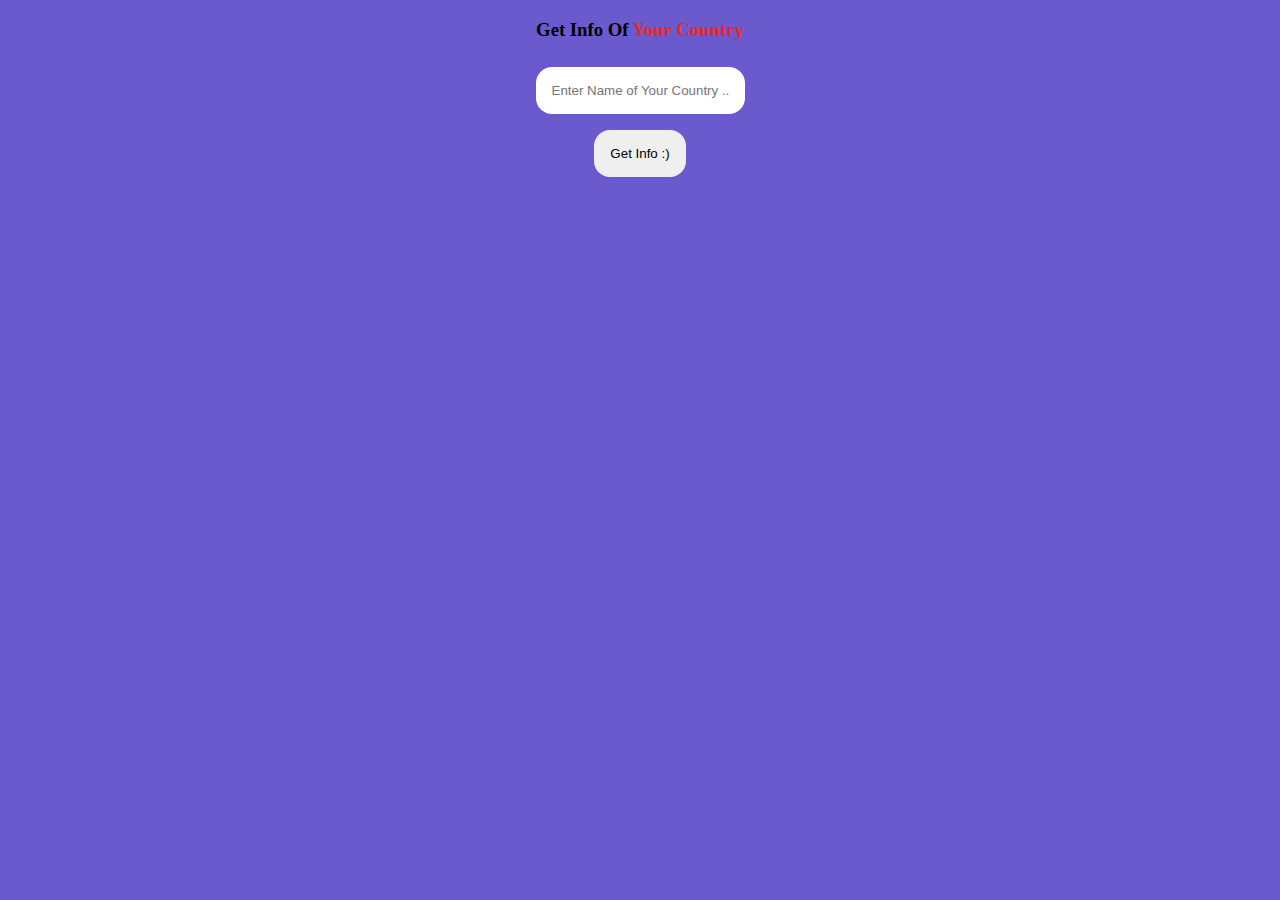
<file: index.html>
<!DOCTYPE html>
<html lang="en">
  <head>
    <meta charset="UTF-8" />
    <meta name="viewport" content="width=device-width, initial-scale=1.0" />
    <title>Get Info Your Country</title>
    <link rel="stylesheet" href="main.css" />
  </head>
  <body>
    <div class="head">
      <h3>get info of <span>your Country</span></h3>

      <input type="text" placeholder="Enter Name of Your Country ..." />
      <input type="button" value="Get Info :)" />
    </div>

    <table></table>
    <div class="Disclaimer"></div>

    <script src="main.js"></script>
  </body>
</html>
</file>
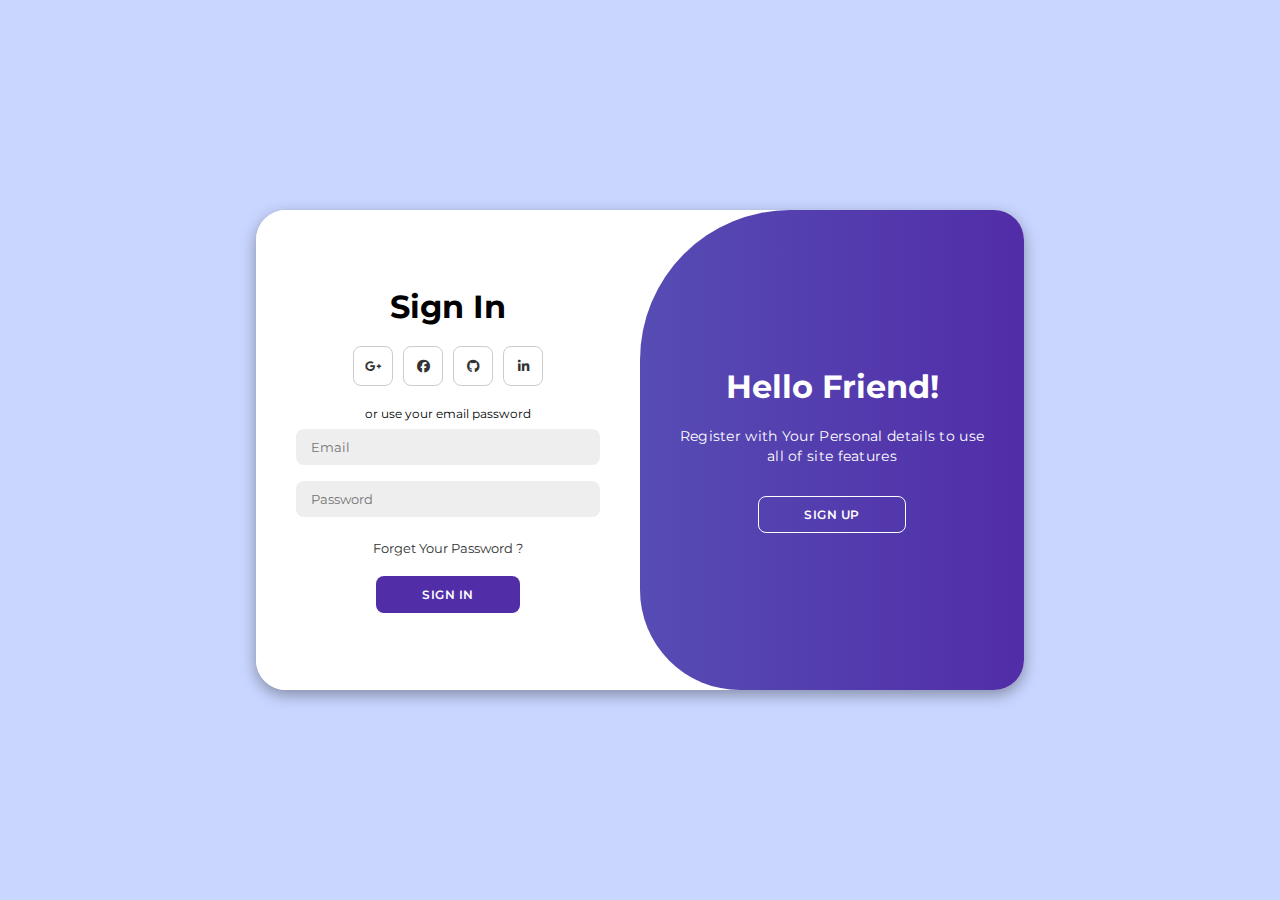
<file: login-page/index.html>
<!DOCTYPE html>
<html lang="en">
  <head>
    <meta charset="UTF-8" />
    <meta name="viewport" content="width=device-width, initial-scale=1.0" />
    <link
      rel="stylesheet"
      href="https://cdnjs.cloudflare.com/ajax/libs/font-awesome/6.4.2/css/all.min.css"
    />
    <link rel="stylesheet" href="style.css" />
    <title>Login | Sign up</title>
  </head>
  <body>
    <div id="message"></div>
    <div class="container" id="container">
      <div class="form-container sign-up">
        <form onsubmit="event.preventDefault()">
          <h1>Create Account</h1>
          <div class="social-icons">
            <a href="#" class="icons google">
              <i class="fa-brands fa-google-plus-g"></i>
            </a>

            <a href="#" class="icons facebook">
              <i class="fa-brands fa-facebook"></i>
            </a>

            <a href="#" class="icons github">
              <i class="fa-brands fa-github"></i>
            </a>

            <a href="#" class="icons linkedin">
              <i class="fa-brands fa-linkedin-in"></i>
            </a>
          </div>
          <span>or use your email for registration</span>

          <input type="text" placeholder="Name" id="create-name" />
          <input type="email" placeholder="Email" id="create-email" />
          <input type="password" placeholder="Password" id="create-pass" />
          <button id="btn-signIn">Sign Up</button>
        </form>
      </div>

      <div class="form-container sign-in">
        <form onsubmit="event.preventDefault()">
          <h1>Sign In</h1>
          <div class="social-icons">
            <a href="#" class="icons google">
              <i class="fa-brands fa-google-plus-g"></i>
            </a>

            <a href="#" class="icons facebook">
              <i class="fa-brands fa-facebook"></i>
            </a>

            <a href="#" class="icons github">
              <i class="fa-brands fa-github"></i>
            </a>

            <a href="#" class="icons linkedin">
              <i class="fa-brands fa-linkedin-in"></i>
            </a>
          </div>
          <span>or use your email password</span>

          <input type="email" placeholder="Email" id="login-email" />
          <input type="password" placeholder="Password" id="login-pass" />
          <a href="#">Forget Your Password ?</a>
          <button id="btn-login">Sign In</button>
        </form>
      </div>
      <div class="toggle-container">
        <div class="toggle">
          <div class="toggle-planel toggle-left">
            <h1>Welcome Back!</h1>
            <p>Enter Your Personal details to use all of site features</p>
            <button class="hidden" id="Login">Sign In</button>
          </div>

          <div class="toggle-planel toggle-right">
            <h1>Hello Friend!</h1>
            <p>
              Register with Your Personal details to use all of site features
            </p>
            <button class="hidden" id="Register">Sign Up</button>
          </div>
        </div>
      </div>
    </div>

    <script src="script.js"></script>
  </body>
</html>
</file>
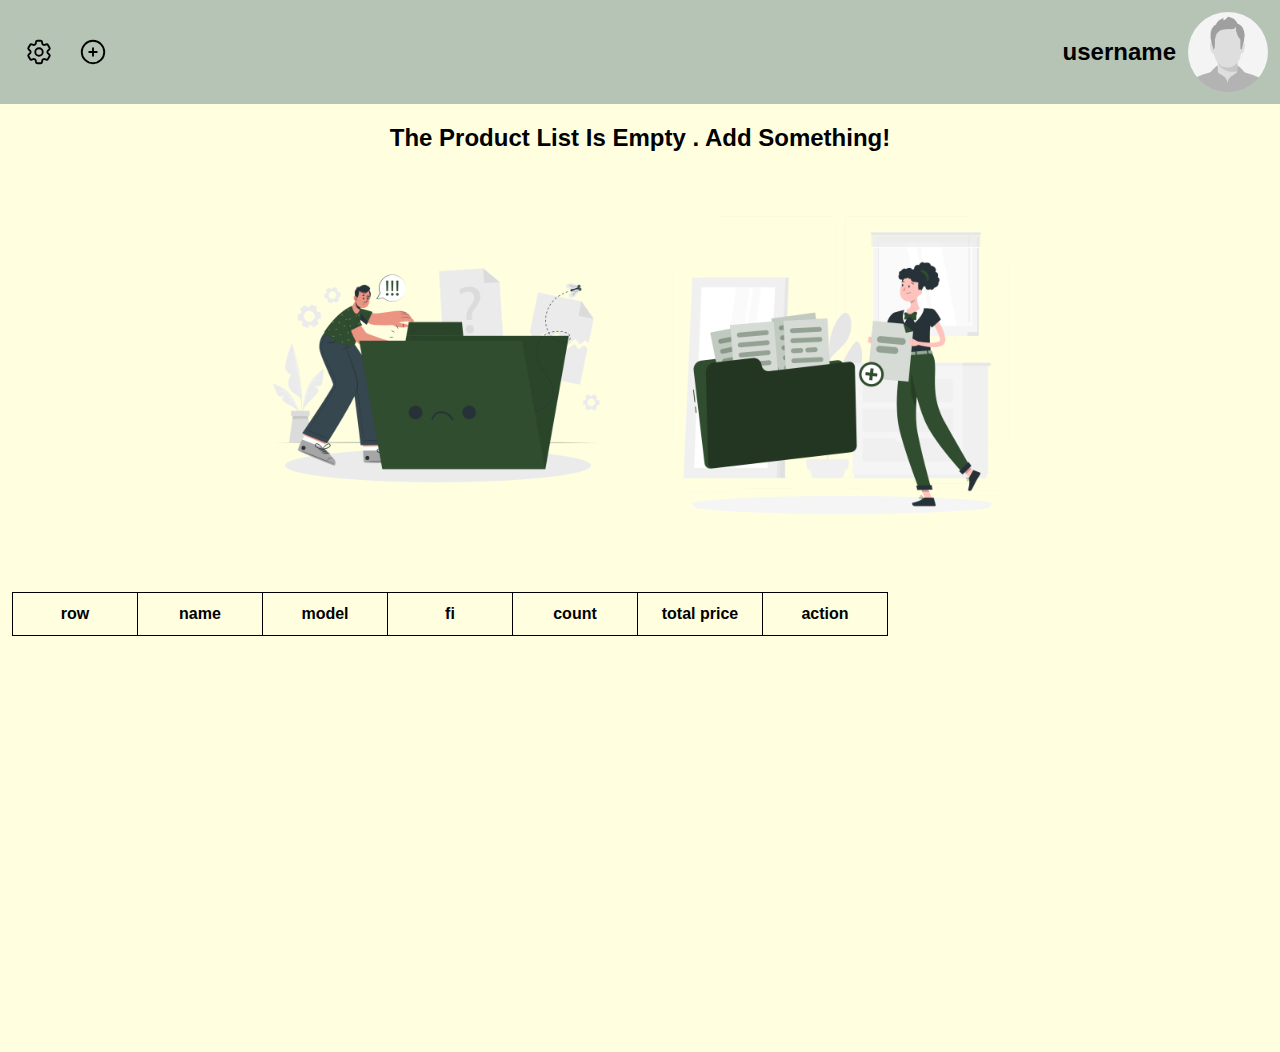
<file: user-interface/index.html>
<!DOCTYPE html>
<html lang="en">
  <head>
    <meta charset="UTF-8" />
    <meta name="viewport" content="width=device-width, initial-scale=1.0" />
    <link rel="stylesheet" href="main.css" />
    <title>User Panel</title>
  </head>
  <body>
    <div class="header">
      <div>
        <h2>username</h2>
        <img src="/img/noimg.png" alt="profile" />
      </div>

      <div class="svgsHeader">
        <svg
          id="icon-settings"
          xmlns="http://www.w3.org/2000/svg"
          fill="none"
          viewBox="0 0 24 24"
          stroke-width="1.5"
          stroke="currentColor"
          class="w-6 h-6"
        >
          <path
            stroke-linecap="round"
            stroke-linejoin="round"
            d="M9.594 3.94c.09-.542.56-.94 1.11-.94h2.593c.55 0 1.02.398 1.11.94l.213 1.281c.063.374.313.686.645.87.074.04.147.083.22.127.325.196.72.257 1.075.124l1.217-.456a1.125 1.125 0 0 1 1.37.49l1.296 2.247a1.125 1.125 0 0 1-.26 1.431l-1.003.827c-.293.241-.438.613-.43.992a7.723 7.723 0 0 1 0 .255c-.008.378.137.75.43.991l1.004.827c.424.35.534.955.26 1.43l-1.298 2.247a1.125 1.125 0 0 1-1.369.491l-1.217-.456c-.355-.133-.75-.072-1.076.124a6.47 6.47 0 0 1-.22.128c-.331.183-.581.495-.644.869l-.213 1.281c-.09.543-.56.94-1.11.94h-2.594c-.55 0-1.019-.398-1.11-.94l-.213-1.281c-.062-.374-.312-.686-.644-.87a6.52 6.52 0 0 1-.22-.127c-.325-.196-.72-.257-1.076-.124l-1.217.456a1.125 1.125 0 0 1-1.369-.49l-1.297-2.247a1.125 1.125 0 0 1 .26-1.431l1.004-.827c.292-.24.437-.613.43-.991a6.932 6.932 0 0 1 0-.255c.007-.38-.138-.751-.43-.992l-1.004-.827a1.125 1.125 0 0 1-.26-1.43l1.297-2.247a1.125 1.125 0 0 1 1.37-.491l1.216.456c.356.133.751.072 1.076-.124.072-.044.146-.086.22-.128.332-.183.582-.495.644-.869l.214-1.28Z"
          />
          <path
            stroke-linecap="round"
            stroke-linejoin="round"
            d="M15 12a3 3 0 1 1-6 0 3 3 0 0 1 6 0Z"
          />
        </svg>

        <svg
          xmlns="http://www.w3.org/2000/svg"
          fill="none"
          viewBox="0 0 24 24"
          stroke-width="1.5"
          stroke="currentColor"
          class="w-6 h-6"
          id="add-icon"
        >
          <path
            stroke-linecap="round"
            stroke-linejoin="round"
            d="M12 9v6m3-3H9m12 0a9 9 0 1 1-18 0 9 9 0 0 1 18 0Z"
          />
        </svg>
      </div>
    </div>
    <!-- ! Settings Window ------- -->

    <div class="settings">
      <ul>
        <svg
          xmlns="http://www.w3.org/2000/svg"
          fill="none"
          viewBox="0 0 24 24"
          stroke-width="1.5"
          stroke="currentColor"
          class="w-6 h-6 closeSettings"
          style="color: red"
        >
          <path
            stroke-linecap="round"
            stroke-linejoin="round"
            d="M6 18 18 6M6 6l12 12"
          />
        </svg>
        <li class="title">
          Colors Palet
          <ul>
            <li class="color-palet" data-color="Green">Green</li>
            <li class="color-palet" data-color="Blue">Blue</li>
            <li class="color-palet" data-color="Orange">Orange</li>
            <li class="color-palet" data-color="Red">Red</li>
          </ul>
        </li>

        <li class="title">
          Fonts
          <ul>
            <li class="li-font" data-font="Vazir">Vazir</li>
            <li class="li-font" data-font="serif">serif</li>
            <li class="li-font" data-font="sans-serif">sans-serif</li>
            <li class="li-font" data-font="monospace">monospace</li>
          </ul>
        </li>
        <li class="title">
          Dark Mode
          <ul>
            <li>
              <svg
                xmlns="http://www.w3.org/2000/svg"
                fill="none"
                viewBox="0 0 24 24"
                stroke-width="1.5"
                stroke="currentColor"
                class="w-6 h-6"
                id="moon-icon"
              >
                <path
                  stroke-linecap="round"
                  stroke-linejoin="round"
                  d="M21.752 15.002A9.72 9.72 0 0 1 18 15.75c-5.385 0-9.75-4.365-9.75-9.75 0-1.33.266-2.597.748-3.752A9.753 9.753 0 0 0 3 11.25C3 16.635 7.365 21 12.75 21a9.753 9.753 0 0 0 9.002-5.998Z"
                />
              </svg>
            </li>

            <li>
              <svg
                xmlns="http://www.w3.org/2000/svg"
                fill="none"
                viewBox="0 0 24 24"
                stroke-width="1.5"
                stroke="currentColor"
                class="w-6 h-6"
                id="sun-icon"
              >
                <path
                  stroke-linecap="round"
                  stroke-linejoin="round"
                  d="M12 3v2.25m6.364.386-1.591 1.591M21 12h-2.25m-.386 6.364-1.591-1.591M12 18.75V21m-4.773-4.227-1.591 1.591M5.25 12H3m4.227-4.773L5.636 5.636M15.75 12a3.75 3.75 0 1 1-7.5 0 3.75 3.75 0 0 1 7.5 0Z"
                />
              </svg>
            </li>
          </ul>
        </li>
        <li class="title" id="log-out-icon">
          <div class="flex">
            Log Out
            <svg
              xmlns="http://www.w3.org/2000/svg"
              fill="none"
              viewBox="0 0 24 24"
              stroke-width="1.5"
              stroke="currentColor"
              class="w-6 h-6"
            >
              <path
                stroke-linecap="round"
                stroke-linejoin="round"
                d="M15.75 9V5.25A2.25 2.25 0 0 0 13.5 3h-6a2.25 2.25 0 0 0-2.25 2.25v13.5A2.25 2.25 0 0 0 7.5 21h6a2.25 2.25 0 0 0 2.25-2.25V15m3 0 3-3m0 0-3-3m3 3H9"
              />
            </svg>
          </div>
        </li>
      </ul>
    </div>

    <div class="empty-show">
      <h2>The product list is empty . Add something!</h2>
      <img src="/img/No-data-cuate-green.png" alt="add" class="changer-img" />
      <img
        src="/img/Add-files-rafiki-green.png"
        alt="add"
        class="changer-img"
      />
    </div>

    <!-- ! Form ------- -->
    <div class="formDiv">
      <form action="#">
        <svg
          xmlns="http://www.w3.org/2000/svg"
          fill="none"
          viewBox="0 0 24 24"
          stroke-width="1.5"
          stroke="currentColor"
          class="w-6 h-6"
          id="closeIcon"
        >
          <path
            stroke-linecap="round"
            stroke-linejoin="round"
            d="M6 18 18 6M6 6l12 12"
          />
        </svg>
        <div class="product-inputs">
          <label for="name-Product">Product Name</label>
          <input type="text" name="name-Product" id="name-Product" />
        </div>
        <div class="product-inputs">
          <label for="model-Product">Product Model</label>
          <input type="text" name="model-Product" id="model-Product" />
        </div>
        <div class="product-inputs">
          <label for="price-Product">Product Price</label>
          <input type="text" name="price-Product" id="price-Product" />
        </div>
        <div class="product-inputs">
          <label for="count-Product">Product Count</label>
          <input type="text" name="count-Product" id="count-Product" />
        </div>
        <div class="product-inputs">
          <label class="noAllow">Product Total Price</label>
          <input type="text" name="total-Product" id="total-Product" />
        </div>
        <div class="product-inputs form-btns">
          <button type="submit" class="btn-form">Submit</button>
          <button type="reset" class="btn-form">Reset</button>
        </div>
      </form>
    </div>

    <!-- !----- Reset Window -->
    <div id="Reset-window">
      <h4 class="message-Window">
        Are you sure about resetting the form information?
      </h4>
      <div>
        <button class="yes">Yes</button>
        <button class="no">No</button>
      </div>
    </div>

    <!--! ---- Product List  -->

    <table>
      <tr>
        <th>row</th>
        <th>name</th>
        <th>model</th>
        <th>fi</th>
        <th>count</th>
        <th>total price</th>
        <th colspan="3">action</th>
      </tr>

      <!-- <tr>
        <td>1</td>
        <td>S24</td>
        <td>2024</td>
        <td>70_000_000</td>
        <td>10</td>
        <td>700_000_000</td>
        <td id="btn-delete-tab">Delete</td>
        <td id="btn-edit-tab">Edit</td>
        <td id="btn-sell-tab">Sell</td>
      </tr> -->
    </table>

    <div id="overlay"></div>
    <footer></footer>
    <script src="main.js"></script>
    <script src="dom.js"></script>
  </body>
</html>
</file>
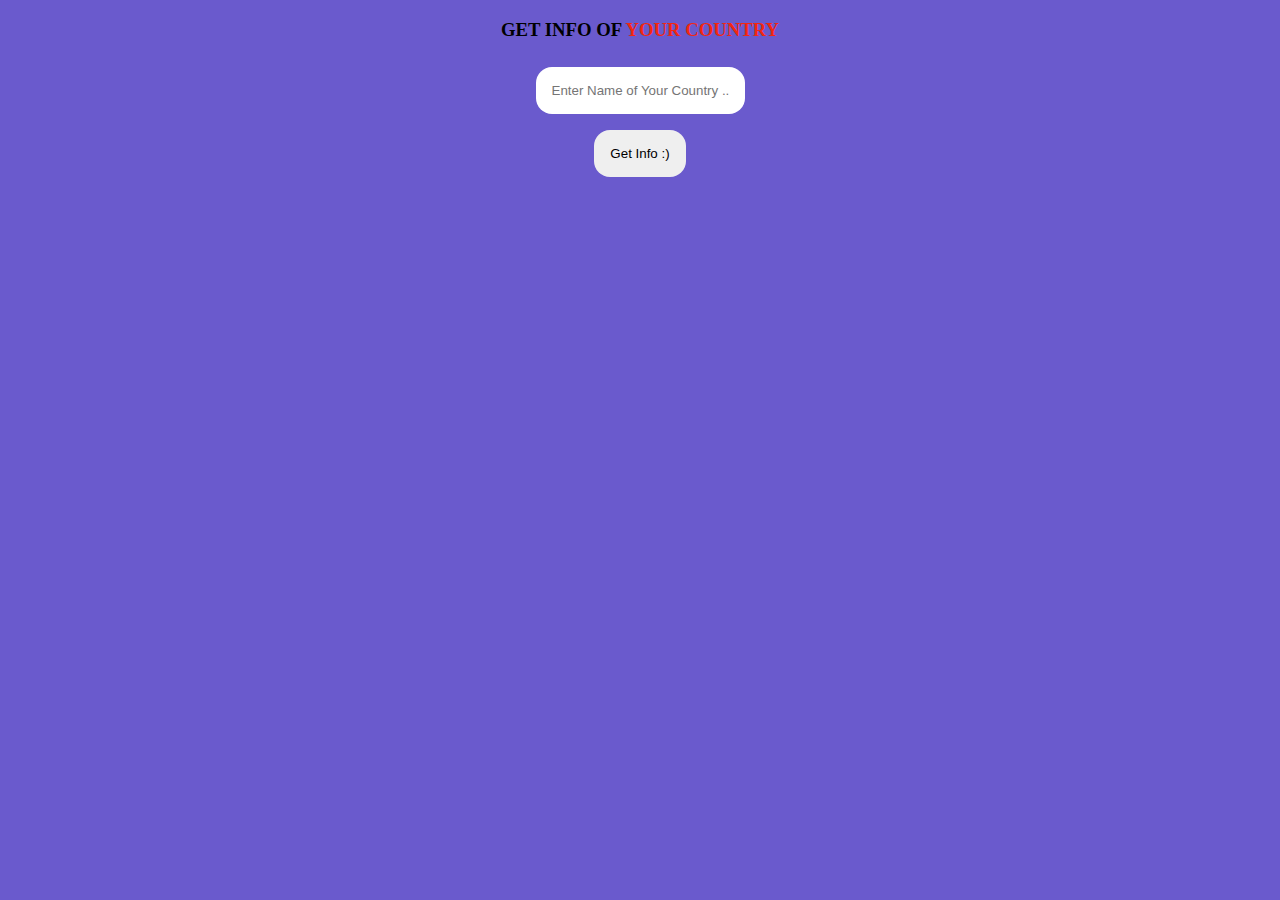
<file: api countries project/insex.html>
<!DOCTYPE html>
<html lang="en">
  <head>
    <meta charset="UTF-8" />
    <meta name="viewport" content="width=device-width, initial-scale=1.0" />
    <title>Get Info Your Country</title>
    <link rel="stylesheet" href="main.css" />
  </head>
  <body>
    <div class="head">
      <h3>get info of <span>your Country</span></h3>

      <input type="text" placeholder="Enter Name of Your Country ..." />
      <input type="button" value="Get Info :)" />
    </div>

    <table></table>

    <script src="main.js"></script>
  </body>
</html>
</file>
<file: main.css>
body {
  padding: 0;
  margin: 0;
  box-sizing: border-box;

  font-family: vazir;
  background-color: slateblue;
}

.red {
  display: block;
  margin: auto;
  padding: 10px;
  max-width: max-content;
  background-color: rgb(233, 71, 71);
  border-radius: 16px;
}

.head {
  display: flex;
  flex-direction: column;
  align-items: center;
  text-transform: uppercase;
}

span {
  color: #f12711;
}

input {
  border: 0;
  outline: 0;
  padding: 16px;
  margin: 8px;
  border-radius: 16px;
}
input[type='button'] {
  cursor: pointer;
  transition: all 0.3s ease-in;
  &:hover {
    background-color: rgb(100, 238, 100);
  }
}

.info {
  background-color: #d51313;
  width: 300px;
  height: 300px;
}

table,
th,
td {
  border: 2px solid black;
  border-collapse: collapse;
  padding: 10px 24px;
}

table {
  margin: auto;
  margin-top: 16px;
  /* width: 70%; */
}

td {
  text-align: center;
  text-transform: capitalize;
}

th {
  text-transform: capitalize;
}

div>h3{
  text-align: center;
  text-transform: capitalize;
}
</file>
<file: login-page/style.css>
@import url('https://fonts.googleapis.com/css2?family=Montserrat:wght@300;400;500;600;700&display=swap');

* {
  margin: 0;
  padding: 0;
  box-sizing: border-box;
  font-family: 'Montserrat', sans-serif;
}

body {
  background-color: #c9d6ff;
  background: linear-gradient(to roght, #e2e2e2, #c9d6ff);
  display: flex;
  align-items: center;
  justify-content: center;
  flex-direction: column;
  height: 100vh;
}

.container {
  background-color: #fff;
  border-radius: 30px;
  box-shadow: 0 5px 15px rgba(0, 0, 0, 0.35);
  position: relative;
  overflow: hidden;
  width: 768px;
  max-width: 100%;
  min-height: 480px;
}

.container p {
  font-size: 14px;
  line-height: 20px;
  letter-spacing: 0.3px;
  margin: 20px 0;
}

.container span {
  font-size: 12px;
}

.container a {
  color: #333;
  font-size: 13px;
  text-decoration: none;
  margin: 15px 0 10px;
}

.container button {
  background-color: #512da8;
  color: #fff;
  font-size: 12px;
  padding: 10px 45px;
  border: 1px solid transparent;
  border-radius: 8px;
  font-weight: 600;
  letter-spacing: 0.5px;
  text-transform: uppercase;
  margin-top: 10px;
  cursor: pointer;
}

.container button.hidden {
  background-color: transparent;
  border-color: #fff;
}

.container form {
  background-color: #fff;
  display: flex;
  align-items: center;
  justify-content: center;
  flex-direction: column;
  padding: 0 40px;
  height: 100%;
}

.container input {
  background-color: #eee;
  border: none;
  margin: 8px 0px;
  padding: 10px 15px;
  font-size: 13px;
  border-radius: 8px;
  width: 100%;
  outline: none;
}

.form-container {
  position: absolute;
  top: 0;
  height: 100%;
  transition: all 0.6s ease-in-out;
}

.sign-in {
  left: 0;
  width: 50%;
  z-index: 2;
}

.container.active .sign-in {
  transform: translateX(100%);
}

.sign-up {
  left: 0;
  width: 50%;
  opacity: 0;
  z-index: 1;
}

.container.active .sign-up {
  transform: translateX(100%);
  opacity: 1;
  z-index: 5;
  animation: move 0.6s;
}

@keyframes move {
  0%,
  49.99% {
    opacity: 0;
    z-index: 1;
  }
  50%,
  100% {
    opacity: 1;
    z-index: 5;
  }
}

.social-icons {
  margin: 20px 0;
}

.social-icons a {
  border: 1px solid #ccc;
  border-radius: 20%;
  display: inline-flex;
  justify-content: center;
  align-items: center;
  margin: 0 3px;
  width: 40px;
  height: 40px;
}

.toggle-container {
  position: absolute;
  top: 0;
  left: 50%;
  width: 50%;
  height: 100%;
  overflow: hidden;
  transition: all 0.6s ease-in-out;
  border-radius: 150px 0 0 100px;
  z-index: 1000;
}

.container.active .toggle-container {
  transform: translateX(-100%);
  border-radius: 0 150px 100px 0;
}

.toggle {
  background-color: #512da8;
  height: 100%;
  background: linear-gradient(to right, #5c6bc0, #512da8);
  color: #fff;
  position: relative;
  left: -100%;
  height: 100%;
  width: 200%;
  transform: translateX(0);
  transition: all 0.6s ease-in-out;
}

.container.active .toggle {
  transform: translateX(50%);
}

.toggle-planel {
  position: absolute;
  width: 50%;
  height: 100%;
  display: flex;
  align-items: center;
  justify-content: center;
  flex-direction: column;
  padding: 0 30px;
  text-align: center;
  top: 0;
  transform: translateX(0);
  transition: all 0.6s ease-in-out;
}

.toggle-left {
  transform: translateX(-200%);
}

.container.active .toggle-left {
  transform: translateX(0);
}

.toggle-right {
  right: 0;
  transform: translateX(0);
}

.container.active .toggle-right {
  transform: translateX(200%);
}

/** Hovers ---------- */

.icons {
  transition: all 0.3s ease-in-out;
}
.icons:hover {
  color: #fff;
}

.google:hover {
  background-color: #ff3131;
}

.facebook:hover,
.linkedin:hover {
  background-color: #3179ff;
}
.github:hover {
  background-color: #000;
}

#message {
  transition: all 0.5s ease-out;
  display: none;
  color: red;
  background-color: lightgreen;
  padding: 8px;
  text-transform: capitalize;
}

@media only screen and (max-width: 408px) {
  h1 {
    font-size: 20px;
  }
}
</file>
<file: user-interface/main.css>
@font-face {
  font-family: 'vazir';
  src: url(/fonts/vazir-font/Vazir-Medium.woff);
  src: url(/fonts/vazir-font/Vazir-Medium.woff2);
  src: url(/fonts/vazir-font/Vazir-Medium.ttf);
}

body {
  margin: 0;
  padding: 0;
  box-sizing: border-box;
  font-family: sans-serif;
  transition: all 0.2s ease-in-out;
  background-color: #ffffe0;
}
:root {
  --green: #163020;
  --green2: #304d30;

  --blue:#525497;
  --blue2:#7381dd;
  --orange:#F14E10;
  --orange2:#F5723D;
  --red:#D31515,
  --red2:#FF2323 ;


  --white1: #b6c4b6;
  --white2: #eef0e5;
}



svg {
  font-size: 30px;
  width: 30px;
  cursor: pointer;
  margin: 12px;
}

.header {
  background-color: var(--white1);

  display: flex;
  align-items: center;
  justify-content: space-between;
  align-items: center;
  flex-direction: row-reverse;
  height: 80px;
  padding: 12px;

  h2 {
    display: inline;
    margin: 12px;
  }
  div {
    display: flex;

    align-items: center;
    justify-content: space-between;
  }
}

img {
  width: 80px;
  height: 80px;
  border-radius: 50%;
}

.settings {
  display: none;
  background-color: var(--green);
  color: var(--white1);
  width: 200px;
  margin: 2px 24px;
  border-radius: 30px;
  position: relative;
  z-index: 10;
}

li {
  width: 100%;
}

ul,
li {
  display: flex;
  flex-direction: column;
  align-items: center;
  justify-content: center;
  list-style-type: none;
  cursor: pointer;
  transition: all 0.3s ease;
  padding: 12px 0;
  text-align: start;
}

li > ul > li {
  display: block;
  flex-direction: column;
  justify-content: center;
  align-items: center;
}

ul > li > ul {
  display: none;
  position: absolute; /* Added */
  top: 4px; /* Added */
  left: 100%; /* Added */
  background-color: var(--green2); /* Adjusted */
  border-radius: 30px; /* Adjusted */
}

ul > li:hover {
  color: var(--white1);
  width: 100%;
}

ul > li:hover ul {
  display: block;
  padding: 12px;
  text-align: center;
}

ul > li > ul li:hover {
  color: red;
}

.flex {
  display: flex;
  align-items: center;
  justify-content: space-between;
}

footer {
  height: 400px;
}

/**----- Empty Div */

.empty-show {
  text-align: center;
  text-transform: capitalize;
  img {
    width: 400px;
    height: 400px;
  }
}

/*!------- Overlay  */
#overlay {
  position: fixed;
  display: none;
  width: 100%;
  height: 100%;
  top: 0;
  left: 0;
  right: 0;
  bottom: 0;
  background-color: rgba(0, 0, 0, 0.1);
  backdrop-filter: blur(6px);
  z-index: 2;
  cursor: pointer;
}

/*!------- FORM  */

.formDiv {
  display: none; /* Must Flex To Visible*/
  justify-content: center;
  align-items: center;
  /* height: 100vh; */

  width: 600px;
  margin: 3rem auto;
  border-radius: 20px;
  svg {
    color: red;
  }
}

form div {
  padding: 10px 6px;
  display: flex;
  align-items: center;
  justify-content: space-between;
}

label {
  margin-right: 20px;
  cursor: pointer;
  padding: 16px;
  border-radius: 20px;
}

.form-btns {
  justify-content: space-evenly;
  margin: 12px 0;

  .btn-form {
    padding: 16px;
    cursor: pointer;
    border-radius: 20px;
    /* border: 0;
    outline: 0; */
  }
}

form * {
  border: 0;
  outline: 0;
}
form {
  box-shadow: 0px 0px 50px 30px var(--green);
  border-radius: 24px;
}
form input {
  background-color: var(--green2);
  color: var(--white2);
  padding: 10px;
  border-radius: 20px;
  font-size: 24px;
}

button[type='submit'] {
  background-color: var(--green2);
  opacity: 0.8;
  color: var(--white2);
  transition: all 0.3s ease;

  &:hover {
    opacity: 1;
  }
}
button[type='reset'] {
  background-color: red;
  color: var(--white2);
  transition: all 0.3s ease;
  &:hover {
    opacity: 0.8;
  }
}

#total-Product {
  pointer-events: none;
  cursor: not-allowed;
}

.noAllow {
  cursor: not-allowed;
  &:hover {
    cursor: not-allowed;
  }
}

/*!----- Reset Window */
#Reset-window {
  position: absolute;
  display: none;
  width: 400px;
  margin: auto;
  border-radius: 16px;
  background-color: var(--green2);
  padding: 12px;
  z-index: 3; /* بیشتر از overlay */
  top: 10px;
  left: 50%;
  transform: translateX(-50%);
}


#Reset-window h4 {
  margin: 0 0 10px 0;
  color: var(--white2);
}

#Reset-window div {
  display: flex;
  align-items: center;
  justify-content: space-evenly;
}

#Reset-window button {
  padding: 10px 20px;
  border-radius: 16px;
  border: 0;
  outline: 0;
  cursor: pointer;
  transition: all 0.2s ease;
}
#Reset-window .yes {
  background-color: red;
  opacity: 0.8;
  color: var(--white2);

  &:hover {
    opacity: 1;
  }
}
#Reset-window .no {
  opacity: 0.8;
  &:hover {
    opacity: 1;
  }
}

/*!--------- Table   */
table {
  
  width: 100%;
  padding: 12px;
  margin: 4px auto;
  display: block;
  flex-wrap: wrap;
  align-items: center;
  justify-content: space-around;
  text-align: center;
  border-collapse: collapse;
}

th,
td {
  border: 1px solid #000;

  padding: 12px;
  flex: auto;
  min-width: 100px;
  transition: all 0.2s ease;
}

tr {
  cursor: pointer;
  transition: all 0.2s ease;
  border-bottom: 1px solid #000;
}

tr:not(:first-child):hover {
  background-color: var(--green2);
  color: var(--white2);
}

#btn-delete-tab:hover {
  background-color: rgb(235, 97, 97);
  color: #000;
}
#btn-edit-tab:hover {
  background-color: rgb(233, 233, 62);
  color: #000;
}
#btn-sell-tab:hover {
  background-color: lightgreen;
  color: #000;
}

/* Dark mode --------- */
.dark{
  background-color: #282A3A;
  color: var(--white2);
  border-bottom: 1px solid var(--white1);
}
</file>
<file: api countries project/main.css>
body {
  padding: 0;
  margin: 0;
  box-sizing: border-box;

  font-family: vazir;
  background-color: slateblue;
}

.red {
  display: block;
  margin: auto;
  padding: 10px;
  max-width: max-content;
  background-color: rgb(233, 71, 71);
  border-radius: 16px;
}

.head {
  display: flex;
  flex-direction: column;
  align-items: center;
  text-transform: uppercase;
}

span {
  color: #f12711;
}

input {
  border: 0;
  outline: 0;
  padding: 16px;
  margin: 8px;
  border-radius: 16px;
}
input[type='button'] {
  cursor: pointer;
  transition: all 0.3s ease-in;
  &:hover {
    background-color: rgb(100, 238, 100);
  }
}

.info {
  background-color: #d51313;
  width: 300px;
  height: 300px;
}

table,
th,
td {
  border: 2px solid black;
  border-collapse: collapse;
  padding: 10px 24px;
}

table {
  margin: auto;
  margin-top: 16px;
  /* width: 70%; */
}

td {
  text-align: center;
  text-transform: capitalize;
}

th {
  text-transform: capitalize;
}
</file>
